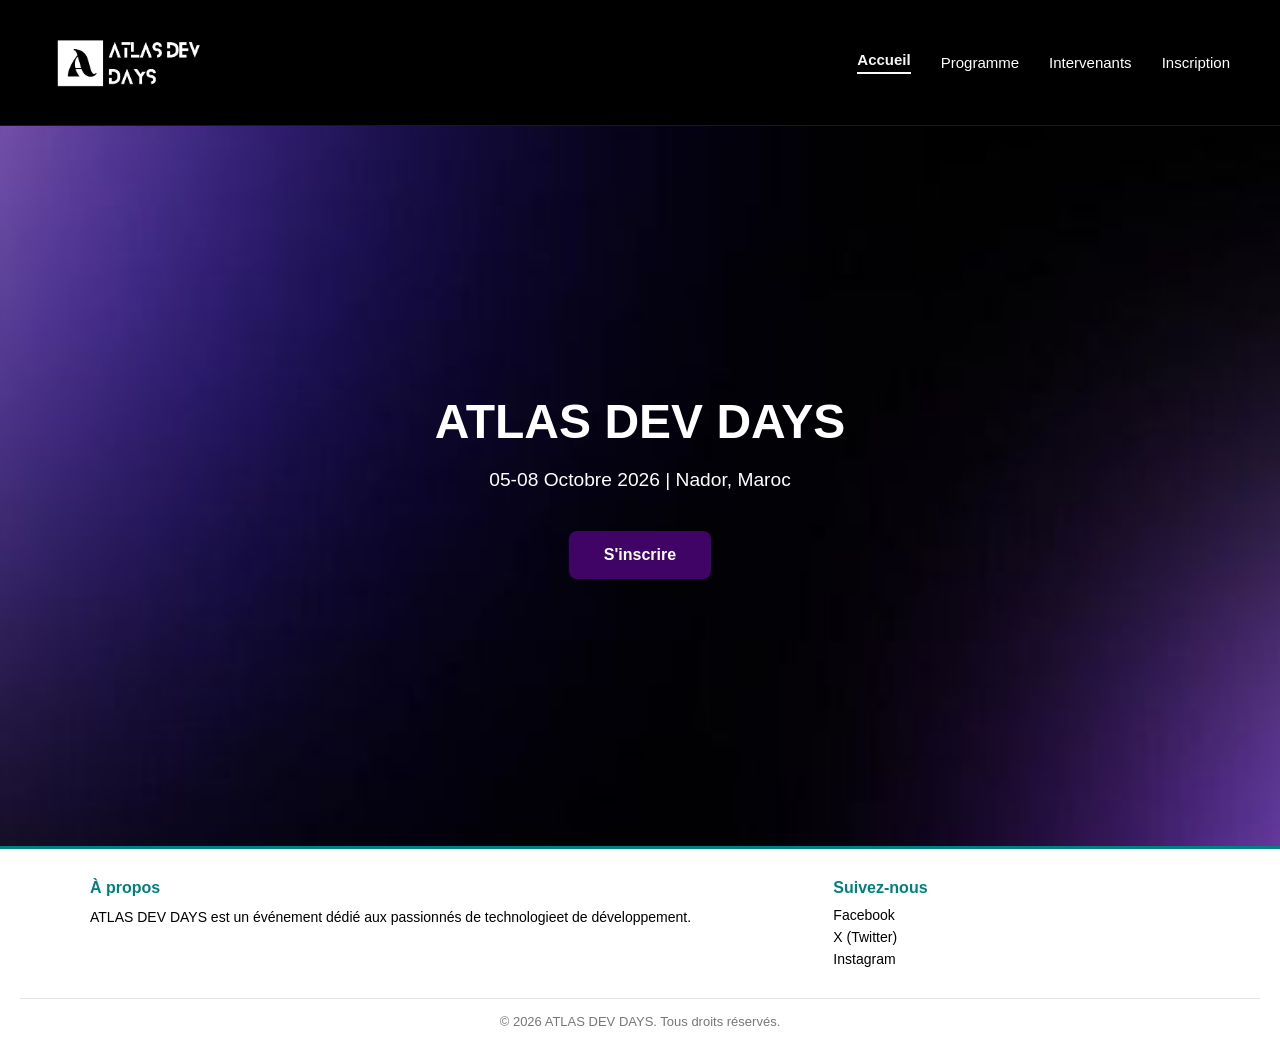
<file: index.html>
<!doctype html>
<html lang="en">
  <head>
    <meta charset="UTF-8" />
    <meta name="viewport" content="width=device-width, initial-scale=1.0" />
    <title>Atlas Dev Days - Accueil</title>
    <link rel="stylesheet" href="style.css" />
  </head>
  <body>
    <header>
      <a href="index.html" class="logo">
        <img src="images/logo.png" alt="Logo Atlas Dev Days"
      /></a>
      <nav>
        <a href="index.html" class="active">Accueil</a>
        <a href="programme.html">Programme </a>
        <a href="intervenants.html">Intervenants</a>
        <a href="inscription.html">Inscription</a>
      </nav>
    </header>

    <main>
      <div class="hero-content">
        <h1>ATLAS DEV DAYS</h1>
        <p>05-08 Octobre 2026 | Nador, Maroc</p>
        <a href="inscription.html" class="cta-button">S'inscrire</a>
      </div>
    </main>

    <footer>
      <div class="footer-container">
        <div class="footer-about">
          <h3>À propos</h3>
          <p>
            ATLAS DEV DAYS est un événement dédié aux passionnés de
            technologieet de développement.
          </p>
        </div>

        <div class="footer-social">
          <h3>Suivez-nous</h3>
          <a href="https://www.facebook.com/">Facebook</a>
          <a href="https://x.com/">X (Twitter)</a>
          <a href="https://www.instagram.com/">Instagram</a>
        </div>
      </div>

      <div class="footer-bottom">
        <p>&copy; 2026 ATLAS DEV DAYS. Tous droits réservés.</p>
      </div>
    </footer>
  </body>
</html>
</file>
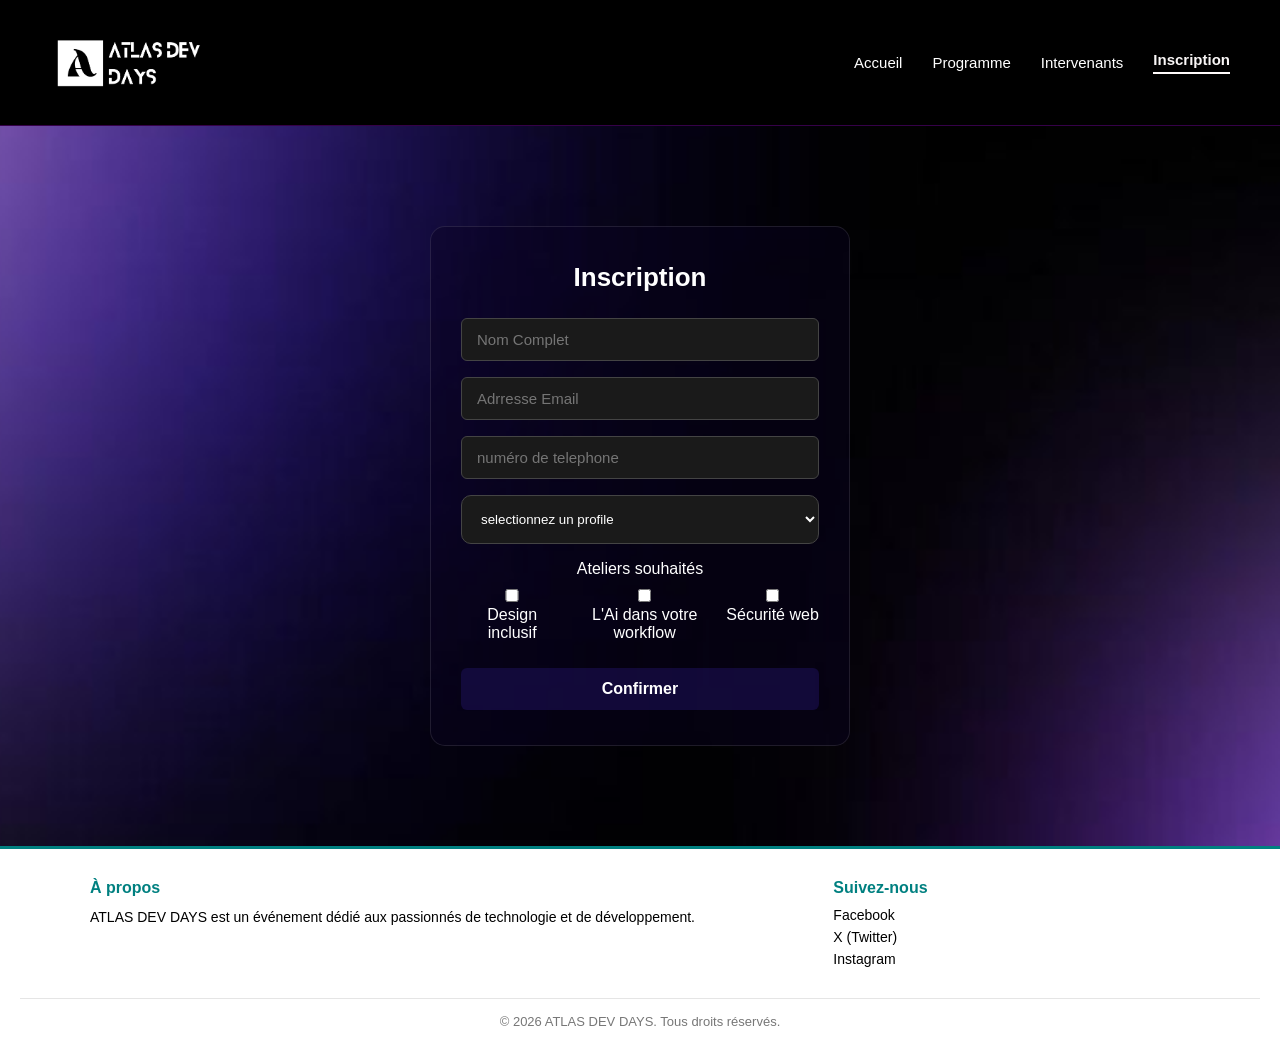
<file: inscription.html>
<!doctype html>
<html lang="en">
  <head>
    <meta charset="UTF-8" />
    <meta name="viewport" content="width=device-width, initial-scale=1.0" />
    <title>Atlas Dev Days - inscription</title>
    <link rel="stylesheet" href="style.css" />
  </head>
  <body>
    <header>
      <a href="index.html" class="logo">
        <img src="images/logo.png" alt="Logo Atlas Dev Days"
      /></a>
      <nav>
        <a href="index.html">Accueil</a>
        <a href="programme.html">Programme</a>
        <a href="intervenants.html">Intervenants</a>
        <a href="inscription.html" class="active">Inscription</a>
      </nav>
    </header>

    <main>
      <div class="form-card">
        <h2>Inscription</h2>
        <form method="post">
          <input type="text" placeholder="Nom Complet" required />
          <input type="email" placeholder="Adrresse Email" required />
          <input type="tel" placeholder="numéro de telephone" required />
          <div  class="selection">
             <select class="inter-opt" name="role" id="role" required>
          <option value="">selectionnez un profile</option>
          <option value="Dévloppeur">Dévloppeur</option>
          <option value="étudiant">étudiant</option>
          <option value="Designer">Designer</option>
          <option value="Autre">Autre</option>
         </select>
        </div>
        <fieldset>
          <legend>Ateliers souhaités</legend>
          <label><input type="checkbox" name="Ateliers" required>Design inclusif</label>
          <label><input type="checkbox" name="Ateliers" required>L'Ai dans votre workflow</label>
          <label><input type="checkbox" name="Ateliers">Sécurité web</label>
              
        </fieldset>
        <button type="submit" class="btn">Confirmer</button>
      </form>
      </div>
    </main>
    <footer>
      <div class="footer-container">
        <div class="footer-about">
          <h3>À propos</h3>
          <p>
            ATLAS DEV DAYS est un événement dédié aux passionnés de technologie
            et de développement.
          </p>
        </div>

        <div class="footer-social">
          <h3>Suivez-nous</h3>
          <a href="https://www.facebook.com/">Facebook</a>
          <a href="https://x.com/">X (Twitter)</a>
          <a href="https://www.instagram.com/">Instagram</a>
        </div>
      </div>

      <div class="footer-bottom">
        <p>&copy; 2026 ATLAS DEV DAYS. Tous droits réservés.</p>
      </div>
    </footer>
  </body>
</html>
</file>
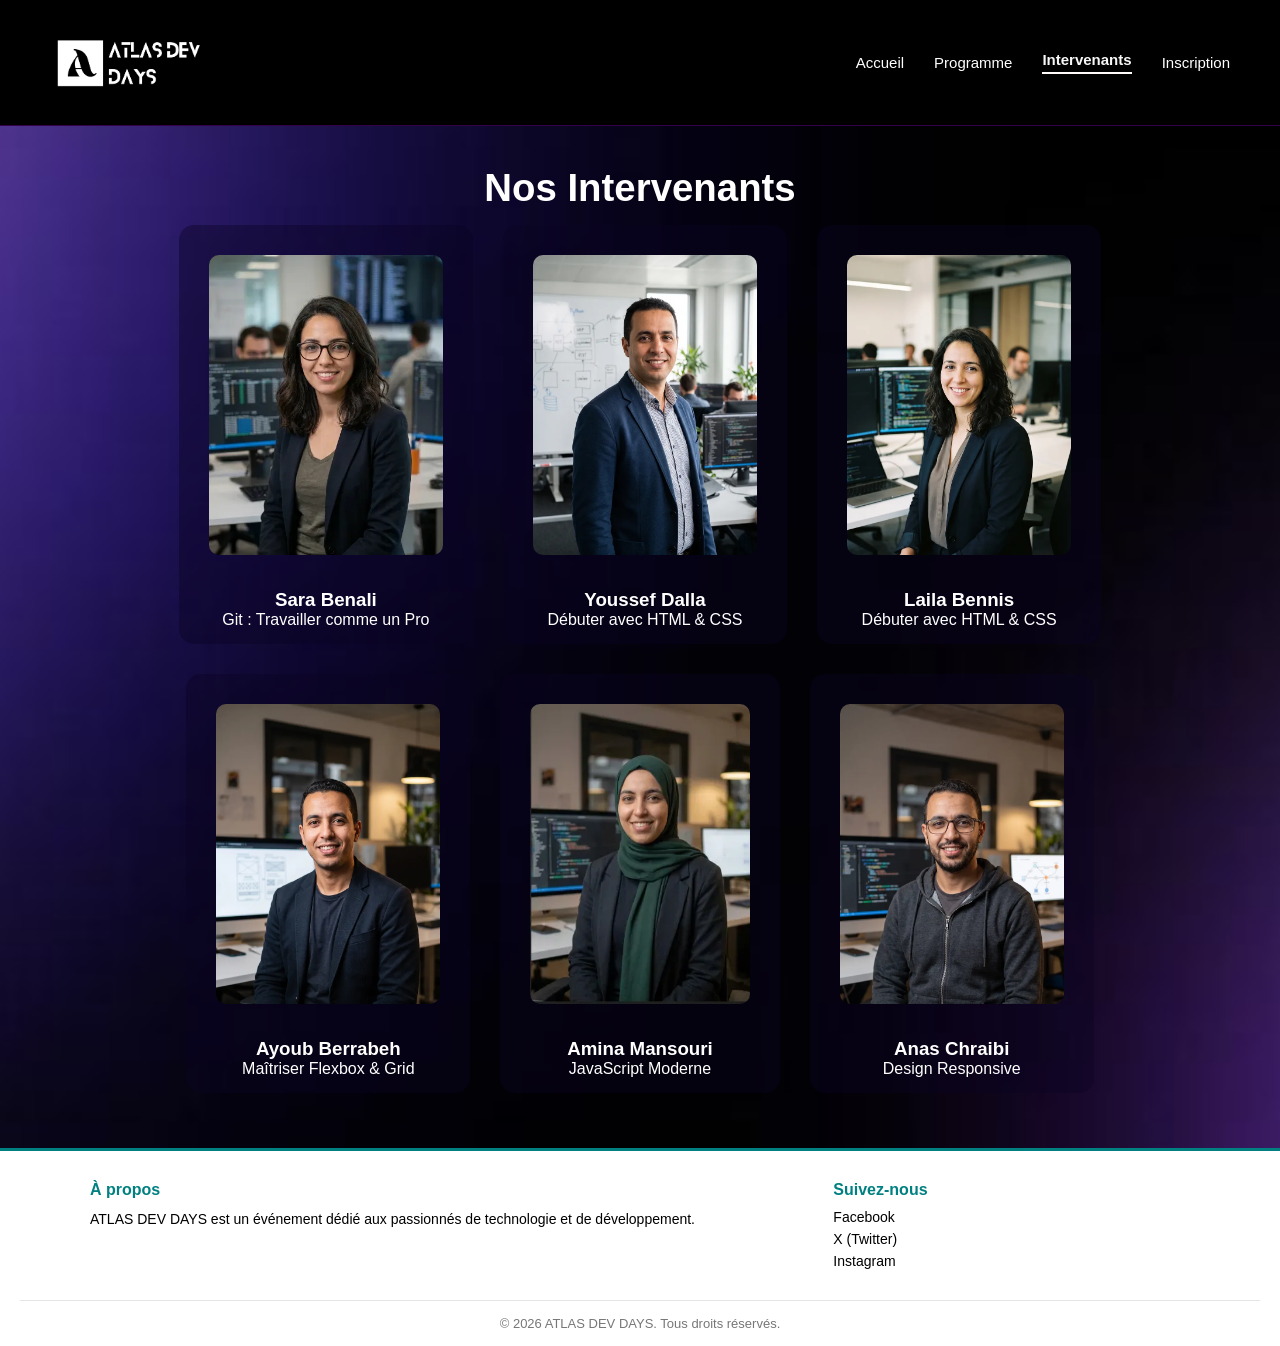
<file: intervenants.html>
<!doctype html>
<html lang="en">
  <head>
    <meta charset="UTF-8" />
    <meta name="viewport" content="width=device-width, initial-scale=1.0" />
    <title>Atlas Dev Days - intervenants</title>
    <link rel="stylesheet" href="style.css" />
  </head>
  <body>
    <header>
      <a href="index.html" class="logo">
        <img src="images/logo.png" alt="Logo Atlas Dev Days"
      /></a>
      <nav>
        <a href="index.html">Accueil</a>
        <a href="programme.html">Programme</a>
        <a href="intervenants.html" class="active">Intervenants</a>
        <a href="inscription.html">Inscription</a>
      </nav>
    </header>

    <main>
      <section>
      <div class="inter-title"><h1>Nos Intervenants</h1></div>
      <div class="speakers-grid">
        <div class="speaker-card">
          <img src="images/Sara Benali.webp" alt="Photo de Sara Benali" class="image-inter" />
          <h3>Sara Benali</h3>
          <p>Git : Travailler comme un Pro</p>
        </div>

        <div class="speaker-card">
          <img src="images/Youssef Dalla.webp" alt="Photo de Youssef Dalla" class="image-inter" />
          <h3>Youssef Dalla</h3>
          <p>Débuter avec HTML & CSS</p>
        </div>

        <div class="speaker-card">
          <img src="images/Laila Bennis.webp" alt="Photo de Laila Bennis" class="image-inter" />
          <h3>Laila Bennis</h3>
          <p>Débuter avec HTML & CSS</p>
        </div>

        <div class="speaker-card">
          <img src="images/Ayoub Berrabeh.webp" alt="Phto de Ayoub Berrabeh" class="image-inter" />
          <h3>Ayoub Berrabeh</h3>
          <p>Maîtriser Flexbox & Grid</p>
        </div>

        <div class="speaker-card">
          <img src="images/Amina Mansouri.webp" alt="Photo de Amina Mansouri" class="image-inter" />
          <h3>Amina Mansouri</h3>
          <p>JavaScript Moderne</p>
        </div>

        <div class="speaker-card">
          <img src="images/Anas Chraibi.webp" alt="Photo de Anas Chraibi" class="image-inter" />
          <h3>Anas Chraibi</h3>
          <p>Design Responsive</p>
        </div>
      </div>
      </section>
    </main>
    <footer>
      <div class="footer-container">
        <div class="footer-about">
          <h3>À propos</h3>
          <p>
            ATLAS DEV DAYS est un événement dédié aux passionnés de technologie
            et de développement.
          </p>
        </div>

        <div class="footer-social">
          <h3>Suivez-nous</h3>
          <a href="https://www.facebook.com/">Facebook</a>
          <a href="https://x.com/">X (Twitter)</a>
          <a href="https://www.instagram.com/">Instagram</a>
        </div>
      </div>

      <div class="footer-bottom">
        <p>&copy; 2026 ATLAS DEV DAYS. Tous droits réservés.</p>
      </div>
    </footer>
  </body>
</html>
</file>
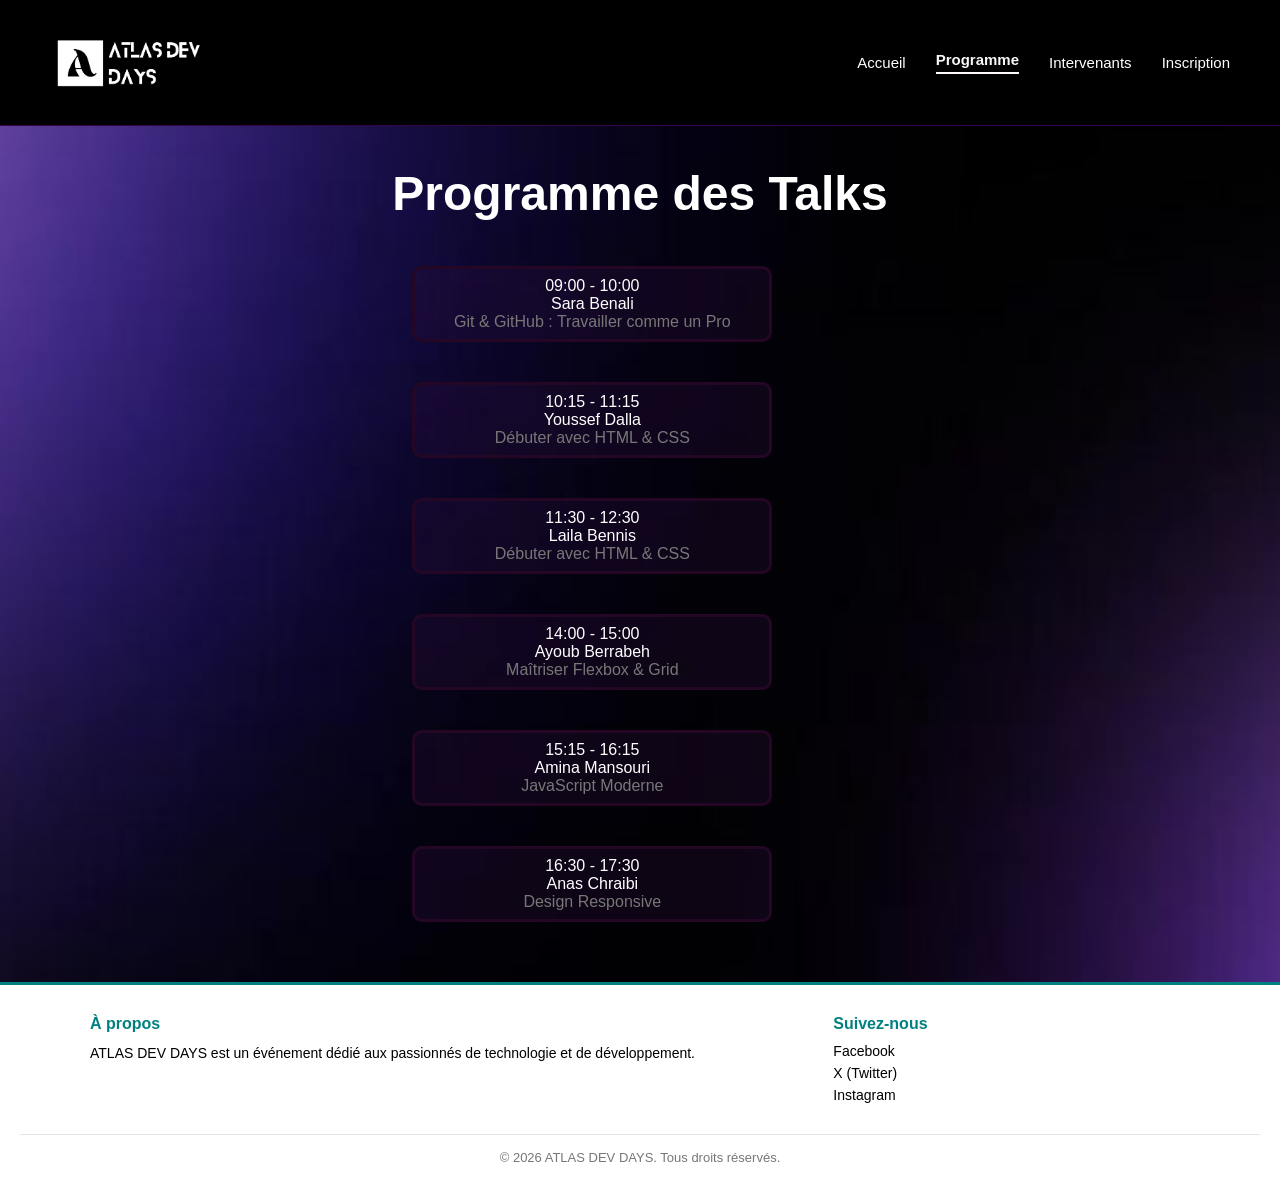
<file: programme.html>
<!doctype html>
<html lang="fr">
  <head>
    <meta charset="UTF-8" />
    <meta name="viewport" content="width=device-width, initial-scale=1.0" />
    <title>Atlas Dev Days - Programme</title>
    <link rel="stylesheet" href="style.css" />
  </head>
  <body>
    <header>
      <a href="index.html" class="logo">
        <img src="images/logo.png" alt="Logo Atlas Dev Days" /></a>
      <nav>
        <a href="index.html">Accueil</a>
        <a href="programme.html" class="active">Programme</a>
        <a href="intervenants.html">Intervenants</a>
        <a href="inscription.html">Inscription</a>
      </nav>
    </header>

    <main>
      <section>
      <div class="programme-title">
      <h1>Programme des Talks</h1>
      </div>
      <div class="cards-grid">
        <div class="card">
          <p class="time">09:00 - 10:00</p>
             <p class="speaker">Sara Benali</p>
          <p class="title"> Git & GitHub : Travailler comme un Pro</p>
        </div>
        <div class="card">
          <p class="time">10:15 - 11:15</p>
          <p class="speaker">Youssef Dalla</p>
          <p class="title">Débuter avec HTML & CSS</p>
        </div>
        <div class="card">
          <p class="time">11:30 - 12:30</p>
          <p class="speaker">Laila Bennis</p>
          <p class="title">Débuter avec HTML & CSS</p>
        </div>
        <div class="card">
          <p class="time">14:00 - 15:00</p>
          <p class="speaker">Ayoub Berrabeh</p>
          <p class="title">Maîtriser Flexbox & Grid</p>
        </div>
        <div class="card">
          <p class="time">15:15 - 16:15</p>
          <p class="speaker">Amina Mansouri</p>
          <p class="title">JavaScript Moderne</p>
        </div>
        <div class="card">
          <p class="time">16:30 - 17:30</p>
          <p class="speaker">Anas Chraibi</p>
          <p class="title">Design Responsive</p>
        </div>
      </div>
      </section>
    </main>

    <footer>
  <div class="footer-container">

    <div class="footer-about">
      <h3>À propos</h3>
      <p>ATLAS DEV DAYS est un événement dédié aux passionnés de technologie et de développement.</p>
    </div>

    <div class="footer-social">
      <h3>Suivez-nous</h3>
      <a href="https://www.facebook.com/">Facebook</a>
      <a href="https://x.com/">X (Twitter)</a>
      <a href="https://www.instagram.com/">Instagram</a>
    </div>

  </div>

  <div class="footer-bottom">
    <p>&copy; 2026 ATLAS DEV DAYS. Tous droits réservés.</p>
  </div>
</footer>
  </body>
</html>
</file>
<file: style.css>
* {
  margin: 0;
  padding: 0;
  box-sizing: border-box;
  font-family: Arial, Helvetica, sans-serif;
}

body {
  background-image:url("images/Background.jpg");
  background-repeat: no-repeat;
  background-size: cover;
  background-position: center;
  color: #ffffff;
  min-height: 50vh;
  display: flex;
  flex-direction: column;
}

header {
  background-color: #000000;
  display: flex;
  justify-content: space-between;
  align-items: center;
  padding: 35px 50px;
  border-bottom: 1px solid #350148;
}

.logo {
  font-weight: 900;
  font-size: 18px;
  letter-spacing: 1px;
  white-space: nowrap;
}

.logo img {
  height: 55px;
  width: auto;
  display: block;
}

nav {
  display: flex;
  gap: 30px;
  align-items: center;
}

nav a {
  text-decoration: none;
  color: #ffffff;
  font-size: 15px;
  font-weight: 500;
  white-space: nowrap;
  transition: color 0.2s ease;
}

nav a:hover {
  color: #350148;
}

nav a.active {
  color: #f9f6f6;
  font-weight: bold;
  border-bottom: 2px solid #fffbfb;
 padding-bottom: 4px;
}

main {
  min-height: 80vh;
  margin: 0 ;
  padding: 40px 20px;
  display: flex;
  justify-content: center;
  align-items: center;
  text-align: center;
  color: #ffffff;
}

.hero-content {
  max-width: 800px;
}

.hero-content h1 {
  font-size: 3rem;
  margin-bottom: 20px;
}

.hero-content p {
  font-size: 1.2rem;
  margin-bottom: 40px;
}

.cta-button {
  display: inline-block;
  background-color: #400466;
  color: #ffffff;
  padding: 15px 35px;
  border-radius: 8px;
  text-decoration: none;
  font-weight: bold;
  transition: background-color 0.2s ease;
}

.cta-button:hover {
  background-color: #fefdff;
  color: #350148;
}

.form-card {
  background-color: rgba(12, 3, 36, 0.412);
  border: 1px solid rgba(255, 255, 255, 0.1);
  border-radius: 15px;
  padding: 35px 30px;
  width: 100%;
  max-width: 420px;
  text-align: center;
}

.form-card h2 {
  color: #ffffff;
  margin-bottom: 25px;
  font-size: 26px;
}

.form-card form {
  display: flex;
  flex-direction: column;
  gap: 16px;
}

.form-card input {
  width: 100%;
  padding: 12px 15px;
  background-color: #1a1a1a;
  border: 1px solid #444444;
  border-radius: 6px;
  color: #ffffff;
  font-size: 15px;
  outline: none;
  transition: border-color 0.5s ease;
}

.form-card input:focus {
  border-color: #400466;
}

.form-card .btn {
  width: 100%;
  padding: 12px;
  margin-top: 10px;
  background-color: #180e4cad;
  color: #ffffff;
  border: none;
  border-radius: 6px;
  font-size: 16px;
  font-weight: bold;
  cursor: pointer;
  transition:
    background-color 0.2s ease,
    transform 0.1s ease;
}

.form-card .btn:hover {
  background-color: #400466;
}

.programme-title {
  display: flex;
  justify-content: center;
  margin-bottom: 5%;
}

.programme-title h1 {
  font-size: 3rem;
}

.cards-grid {
  display: flex;
  flex-direction: column;
  flex-wrap: wrap;
  width: 400px;
}

.card {
  background-color: #2a0e3b4f;
  padding: 8px;
  border: 3px solid rgb(36, 7, 36);
  border-radius: 10px;
  margin: 20px;
}

.image-inter {
  height: 300px;
  border-radius: 10px;
  margin: 30px;
}

.inter-title {
  font-size: 1.6rem;
  justify-content: center;
}

.inter-opt {
  width: 100%;
  padding: 15px;
  border: 1px solid #444444;
  border-radius: 10px;
  background-color: #1a1a1a;
  color: #ffffff;
}

.speakers-grid {
  display: flex;
  justify-content: center;
  flex-wrap: wrap;
}

.title {
  color: #777777;
}

.speaker-card {
  flex-wrap: wrap;
  margin: 15px;
  padding-bottom: 15px;
  border-radius: 15px;
  background-color: rgba(12, 3, 36, 0.412);
}

footer {
  background-color: #ffffff;
  color: #333333;
  padding: 30px 20px 15px;
  border-top: 3px solid #008080;
  margin-top: auto;
}

.footer-container {
  display: flex;
  justify-content: space-between;
  align-items: flex-start;
  max-width: 1100px;
  margin: 0 auto;
  gap: 30px;
}

.footer-about {
  flex: 2;
}

.footer-about h3,.footer-social h3 {
  font-size: 16px;
  color: #008080;
  margin-bottom: 10px;
}

.footer-about p {
  font-size: 14px;
  color: #000000;
  line-height: 1.5;
}

.footer-social {
  flex: 1;
  display: flex;
  flex-direction: column;
}

.footer-social a {
  text-decoration: none;
  color: #000000;
  font-size: 14px;
  margin-bottom: 6px;
  transition: color 0.2s;
}

.footer-social a:hover {
  color: #008080;
}

.footer-bottom {
  text-align: center;
  margin-top: 25px;
  padding-top: 15px;
  border-top: 1px solid #e5e5e5;
  font-size: 13px;
  color: #777777;
}
fieldset {
  border: none;
  display: flex;
  padding-top: 10px;
}
</file>
